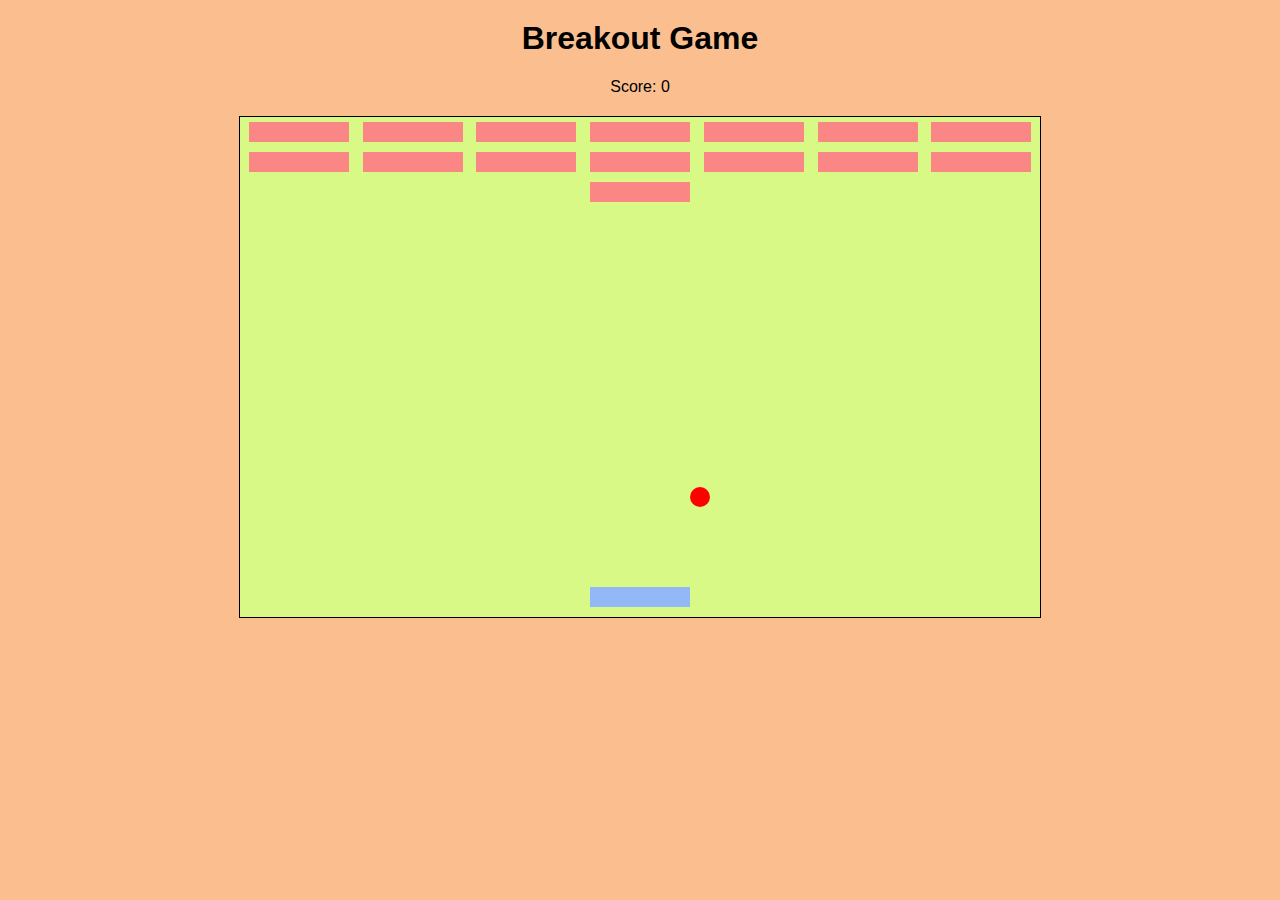
<file: sim_v3/breakout/index.html>
<!DOCTYPE html>
<html lang="en">
<head>
    <meta charset="UTF-8">
    <meta name="viewport" content="width=device-width, initial-scale=1.0">
    <title>2D Breakout Game</title>
    <link rel="stylesheet" href="style.css">
</head>
<body>
    <h1>Breakout Game</h1>
    <div class="score">Score: <span id="score">0</span></div>
    <div class="game-container">
        <div class="ball"></div>
        <div class="paddle"></div>
        <div class="blocks"></div>
    </div>
    <script src="script.js"></script>
</body>
</html>
</file>
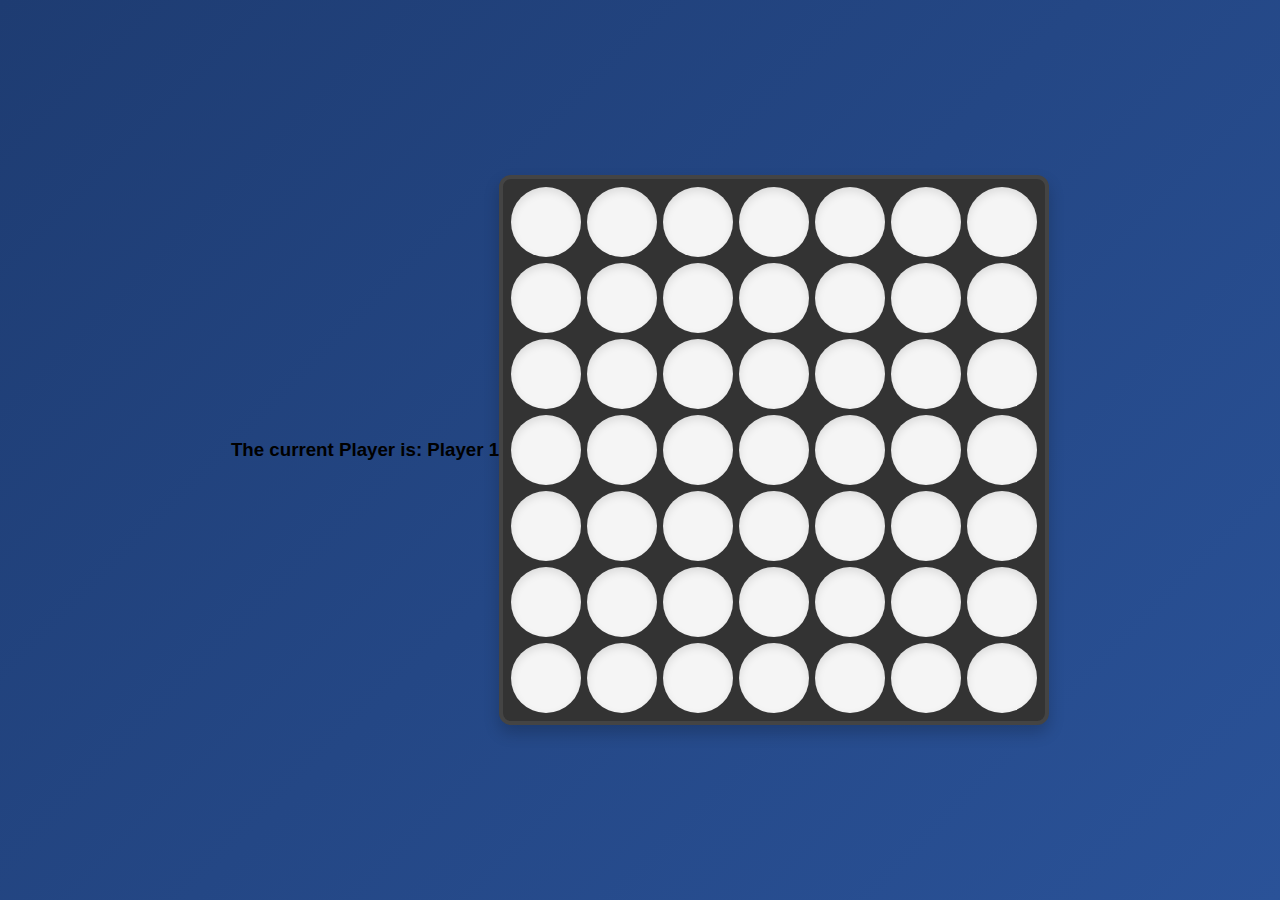
<file: sim_v3/Connect_four/index.html>
<!doctype html>

<html lang="en">
<head>
  <meta charset="utf-8">
  <title>Connect Four</title>
  <link rel="stylesheet" href="style.css">
  <script src="script.js" charset="utf-8"></script>
</head>
<body>
  <h3>The current Player is: Player <span id="current-player">1</span></h3>
  <h3 id="result"></h3>

  <div class="grid">
    <div></div>
    <div></div>
    <div></div>
    <div></div>
    <div></div>
    <div></div>
    <div></div>
    <div></div>
    <div></div>
    <div></div>
    <div></div>
    <div></div>
    <div></div>
    <div></div>
    <div></div>
    <div></div>
    <div></div>
    <div></div>
    <div></div>
    <div></div>
    <div></div>
    <div></div>
    <div></div>
    <div></div>
    <div></div>
    <div></div>
    <div></div>
    <div></div>
    <div></div>
    <div></div>
    <div></div>
    <div></div>
    <div></div>
    <div></div>
    <div></div>
    <div></div>
    <div></div>
    <div></div>
    <div></div>
    <div></div>
    <div></div>
    <div></div>
    <div class="taken"></div>
    <div class="taken"></div>
    <div class="taken"></div>
    <div class="taken"></div>
    <div class="taken"></div>
    <div class="taken"></div>
    <div class="taken"></div>
  </div>

</body>
</html>
</file>
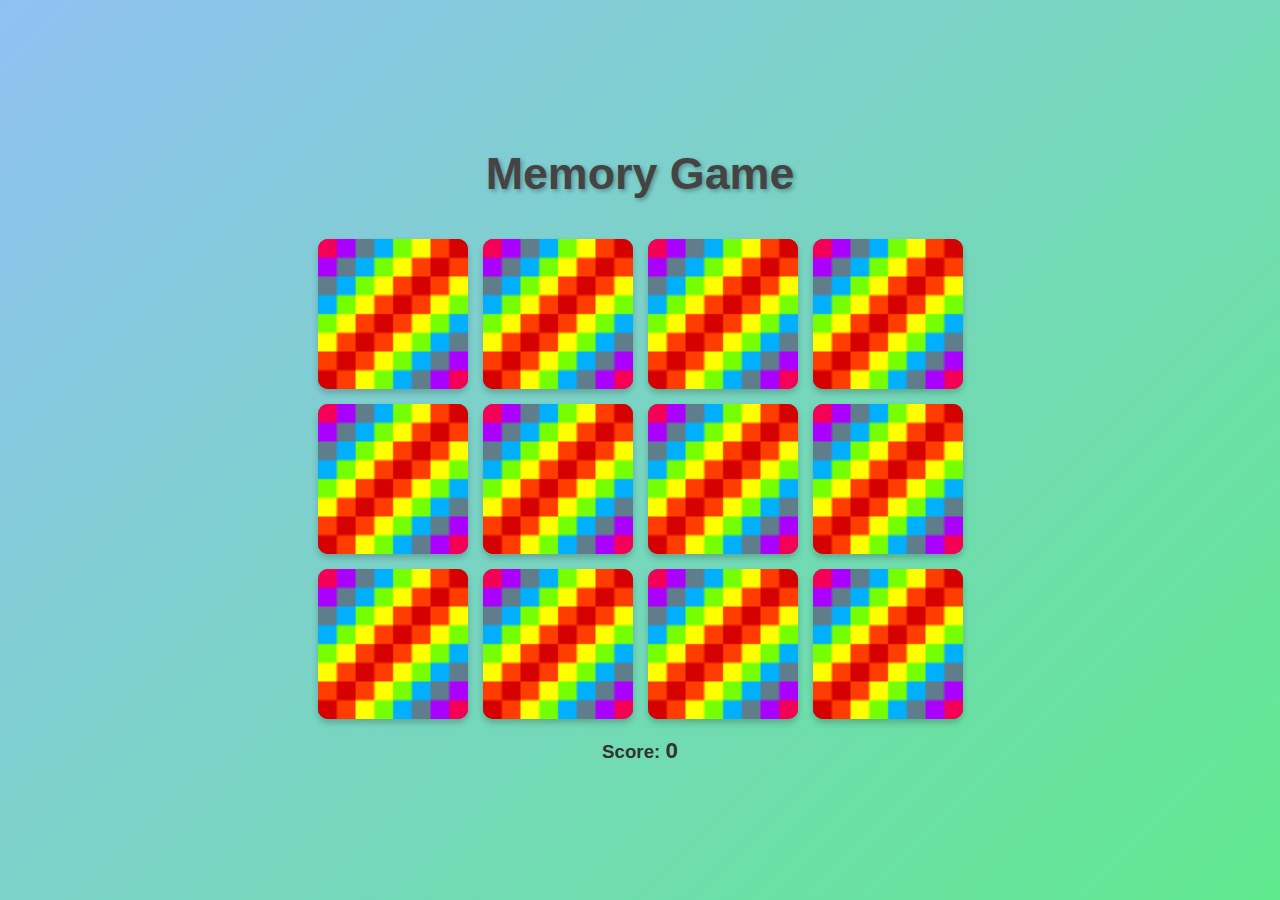
<file: sim_v3/Memory game/mg.html>
<!DOCTYPE html>
<html lang="en">
<head>
    <meta charset="UTF-8">
    <meta name="viewport" content="width=device-width, initial-scale=1.0">
    <title>Memory Game</title>
    <link rel="stylesheet" href="./mg.css">
</head>
<body>
    <h1>Memory Game</h1>
    <div id="grid"></div>
    <h3>Score: <span id="result">0</span></h3>
    <script src="mg.js"></script>
</body>
</html>
</file>
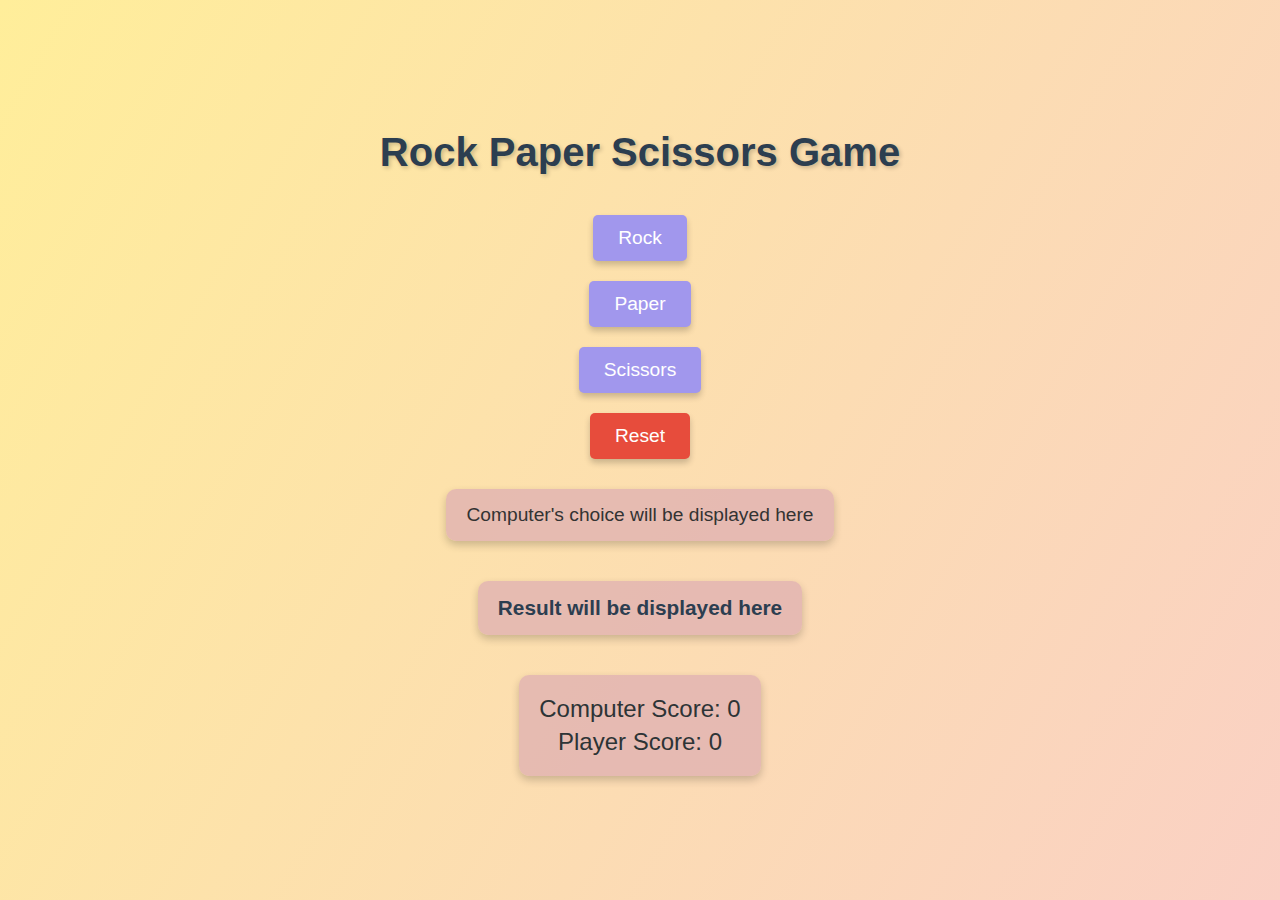
<file: sim_v3/rock_paper_scissors/rps.html>
<!DOCTYPE html>
<html lang="en">
<head>
    <meta charset="UTF-8">
    <meta name="viewport" content="width=device-width, initial-scale=1.0">
    <title>Rock Paper Scissors</title>
    <link rel="stylesheet" href="./rps.css">
</head>
<body>
    <h1>Rock Paper Scissors Game</h1>
    <button id="rock">Rock</button>
    <button id="paper">Paper</button>
    <button id="scissors">Scissors</button>
    <button id="reset">Reset</button>

    <div id="computer-choice">Computer's choice will be displayed here</div>
    <div id="result">Result will be displayed here</div>
    
    <div id="score">
        <p>Computer Score: <span id="computer-score">0</span></p>
        <p>Player Score: <span id="player-score">0</span></p>
        
    </div>

    <script src="./rps.js"></script>
</body>
</html>
</file>
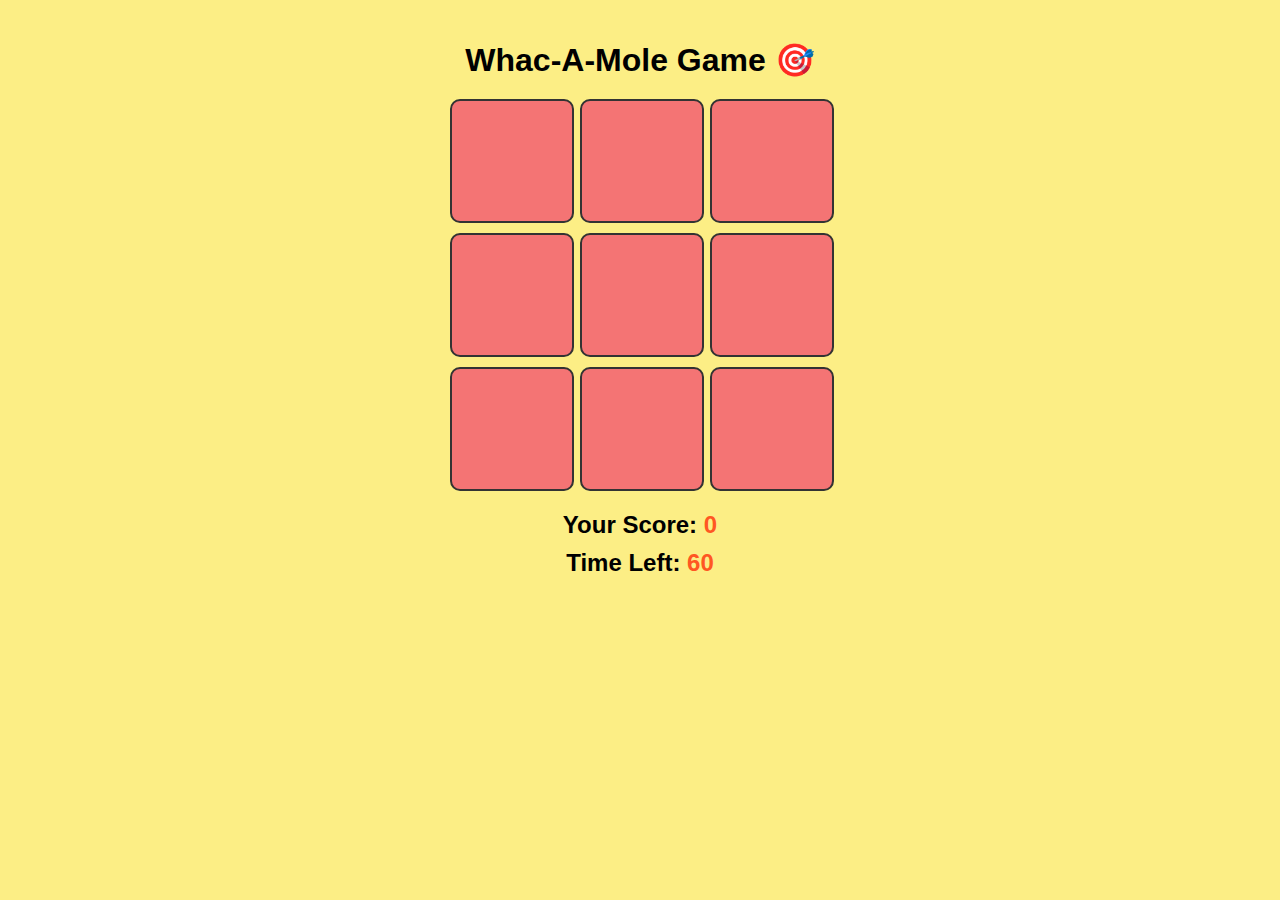
<file: sim_v3/wack-a-mole/wam.html>
<!DOCTYPE html>
<html lang="en">
<head>
  <meta charset="UTF-8">
  <meta name="viewport" content="width=device-width, initial-scale=1.0">
  <title>Whac-A-Mole</title>
  <link rel="stylesheet" href="./wam.css">
</head>
<body>
  <h1>Whac-A-Mole Game 🎯</h1>
  <div class="grid">
    <div class="square" id="1"></div>
    <div class="square" id="2"></div>
    <div class="square" id="3"></div>
    <div class="square" id="4"></div>
    <div class="square" id="5"></div>
    <div class="square" id="6"></div>
    <div class="square" id="7"></div>
    <div class="square" id="8"></div>
    <div class="square" id="9"></div>
  </div>
  <h2>Your Score: <span id="score">0</span></h2>
  <h2>Time Left: <span id="time-left">60</span></h2>
  <script src="./wam.js"></script>
</body>
</html>
</file>
<file: sim_v3/breakout/style.css>
body {
    font-family: Arial, sans-serif;
    text-align: center;
    background-color: #fbbf8f;
}

h1 {
    margin-top: 20px;
}

.game-container {
    position: relative;
    width: 800px;
    height: 500px;
    margin: 20px auto;
    background-color: #d8f985;
    border: 1px solid #000;
    overflow: hidden;
}

.paddle {
    position: absolute;
    bottom: 10px;
    left: 50%;
    width: 100px;
    height: 20px;
    background-color: #93b8f8;
    transform: translateX(-50%);
}

.ball {
    position: absolute;
    bottom: 40px;
    left: 50%;
    width: 20px;
    height: 20px;
    background-color: red;
    border-radius: 50%;
    transform: translateX(-50%);
}

.blocks {
    position: absolute;
    width: 100%;
    display: flex;
    flex-wrap: wrap;
    justify-content: space-evenly;
}

.block {
    width: 100px;
    height: 20px;
    margin: 5px;
    background-color: #fa8686;
}
</file>
<file: sim_v3/Connect_four/style.css>
/* Body styling */
body {
    margin: 0;
    height: 100vh;
    display: flex;
    align-items: center;
    justify-content: center;
    background: linear-gradient(135deg, #1e3c72, #2a5298); /* Calm gradient background */
    font-family: Arial, sans-serif; /* Clean font style */
  }
  
  /* Container grid styling */
  .grid {
    display: grid;
    grid-template-columns: repeat(7, 70px); /* 7 columns for Connect Four */
    grid-gap: 6px; /* Space between cells */
    background-color: #333; /* Darker background for contrast */
    border: 4px solid #444; /* Grid border */
    border-radius: 12px; /* Rounded edges */
    padding: 8px; /* Inner padding for alignment */
    box-shadow: 0 8px 16px rgba(0, 0, 0, 0.2); /* Subtle shadow for depth */
  }
  
  /* Individual cells */
  .grid div {
    height: 70px; /* Larger cell size for better visibility */
    width: 70px;
    background-color: #f5f5f5; /* Neutral background */
    border-radius: 50%; /* Circular shape for Connect Four slots */
    display: flex;
    align-items: center;
    justify-content: center;
    transition: background-color 0.3s ease, transform 0.2s ease; /* Smooth hover effects */
    box-shadow: inset 0 4px 8px rgba(0, 0, 0, 0.1); /* Inner shadow for depth */
  }
  
  /* Player one styling */
  .player-one {
    background-color: #e63946; /* Vibrant red for Player One */
    border-radius: 50%; /* Circular shape */
    box-shadow: 0 4px 8px rgba(230, 57, 70, 0.5); /* Shadow for depth */
    width: 60px;
    height: 60px;
    transition: transform 0.2s ease; /* Smooth interaction animation */
  }
  
  /* Player two styling */
  .player-two {
    background-color: #2ecc71; /* Bright green for Player Two */
    border-radius: 50%; /* Circular shape */
    box-shadow: 0 4px 8px rgba(46, 204, 113, 0.5); /* Shadow for depth */
    width: 60px;
    height: 60px;
    transition: transform 0.2s ease; /* Smooth interaction animation */
  }
  
  /* Hover effect for player pieces */
  .player-one:hover, .player-two:hover {
    transform: scale(1.2); /* Subtle zoom */
    cursor: pointer; /* Pointer cursor for interactivity */
  }
  
  /* Hover effect for empty cells */
  .grid div:hover:not(.player-one):not(.player-two) {
    background-color: #ddd; /* Highlight empty cells */
    transform: scale(1.1); /* Subtle zoom */
  }
</file>
<file: sim_v3/Memory game/mg.css>
body {
    font-family: 'Arial', sans-serif;
    background: linear-gradient(135deg, #90c1f3, #60e98e);
    display: flex;
    justify-content: center;
    align-items: center;
    height: 100vh;
    margin: 0;
    flex-direction: column;
    text-align: center;
    color: #333;
}

h1 {
    font-size: 2.8rem;
    margin-bottom: 20px;
    color: #444;
    text-shadow: 2px 2px 4px rgba(0, 0, 0, 0.3);
}

#result {
    font-size: 1.4rem;
    font-weight: bold;
    color: #333;
    margin-top: 20px;
    text-transform: uppercase;
}

#grid {
    display: grid;
    grid-template-columns: repeat(4, 150px);
    gap: 15px;
    margin-top: 20px;
    justify-content: center;
    align-items: center;
}

img {
    width: 150px;
    height: 150px;
    border-radius: 10px;
    box-shadow: 0 4px 6px rgba(0, 0, 0, 0.2);
    cursor: pointer;
    transition: transform 0.3s ease, box-shadow 0.3s ease;
    background-color: #3e3e3e;
    transition: background-color 0.5s ease, transform 0.3s ease;
}

img:hover {
    transform: scale(1.1);
    box-shadow: 0px 10px 15px rgba(0, 0, 0, 0.3);
    background-color: #5f6366;
}

img[src='img/blank.png'] {
    background-color: #444;
}

img[src='img/white.png'] {
    background-color: #fff;
    box-shadow: none;
}

@keyframes flipCard {
    0% {
        transform: rotateY(0deg);
    }
    50% {
        transform: rotateY(90deg);
    }
    100% {
        transform: rotateY(180deg);
    }
}

img.flipping {
    animation: flipCard 0.5s ease;
}

#result.congratulations {
    font-size: 1.6rem;
    color: #28a745;
    text-transform: uppercase;
    letter-spacing: 1.5px;
    animation: bounce 1s infinite;
}

@keyframes bounce {
    0%, 20%, 40%, 60%, 80%, 100% {
        transform: translateY(0);
    }
    50% {
        transform: translateY(-10px);
    }
}

@media (max-width: 768px) {
    #grid {
        grid-template-columns: repeat(3, 120px);
    }

    img {
        width: 120px;
        height: 120px;
    }
}

@media (max-width: 480px) {
    #grid {
        grid-template-columns: repeat(2, 100px);
    }

    img {
        width: 100px;
        height: 100px;
    }
}
</file>
<file: sim_v3/rock_paper_scissors/rps.css>
body {
    font-family: Arial, sans-serif;
    background: linear-gradient(120deg, #ffee9a, #fad0c4);
    text-align: center;
    color: #333;
    margin: 0;
    padding: 0;
    min-height: 100vh;
    display: flex;
    flex-direction: column;
    justify-content: center;
    align-items: center;
}

h1 {
    color: #2c3e50;
    margin-bottom: 30px;
    font-size: 2.5rem;
    text-shadow: 2px 2px 4px rgba(0, 0, 0, 0.2);
}

button {
    padding: 12px 25px;
    margin: 10px;
    border: none;
    border-radius: 5px;
    background-color: #a197ed;
    color: white;
    font-size: 1.2rem;
    cursor: pointer;
    transition: background-color 0.3s, transform 0.2s;
    box-shadow: 0 4px 6px rgba(0, 0, 0, 0.2);
}

button:hover {
    background-color: #4834d4;
    transform: scale(1.05);
}

button:active {
    background-color: #341f97;
    box-shadow: 0 2px 4px rgba(0, 0, 0, 0.2);
}

#reset {
    background-color: #e74c3c;
}

#reset:hover {
    background-color: #c0392b;
}

#reset:active {
    background-color: #b71c1c;
}

#result, #computer-choice, #score {
    margin: 20px;
    font-size: 1.2rem;
    background: rgba(224, 177, 177, 0.8);
    padding: 15px 20px;
    border-radius: 10px;
    box-shadow: 0 4px 8px rgba(0, 0, 0, 0.2);
    display: inline-block;
}

#score p {
    margin: 5px 0;
    font-size: 1.5rem;
    color: #2d3436;
}

#result {
    font-size: 1.3rem;
    font-weight: bold;
    color: #2c3e50;
}
</file>
<file: sim_v3/wack-a-mole/wam.css>
body {
    font-family: Arial, sans-serif;
    text-align: center;
    background-color: #fcee85;
    margin: 0;
    padding: 20px;
  }
  
  h1 {
    font-size: 2rem;
    margin-bottom: 20px;
  }
  
  .grid {
    display: grid;
    grid-template-columns: repeat(3, 120px);
    grid-gap: 10px;
    justify-content: center;
    margin: 20px auto;
  }
  
  .square {
    width: 120px;
    height: 120px;
    background-color: #f47474;
    border: 2px solid #333;
    border-radius: 10px;
    position: relative;
  }
  
  .square img {
    display: none;
    width: 100%;
    height: 100%;
    object-fit: cover;
    border-radius: 10px;
  }
  
  .mole img {
    display: block;
  }
  
  h2 {
    font-size: 1.5rem;
    margin: 10px 0;
  }
  
  span {
    color: #ff5722;
    font-weight: bold;
  }
</file>
